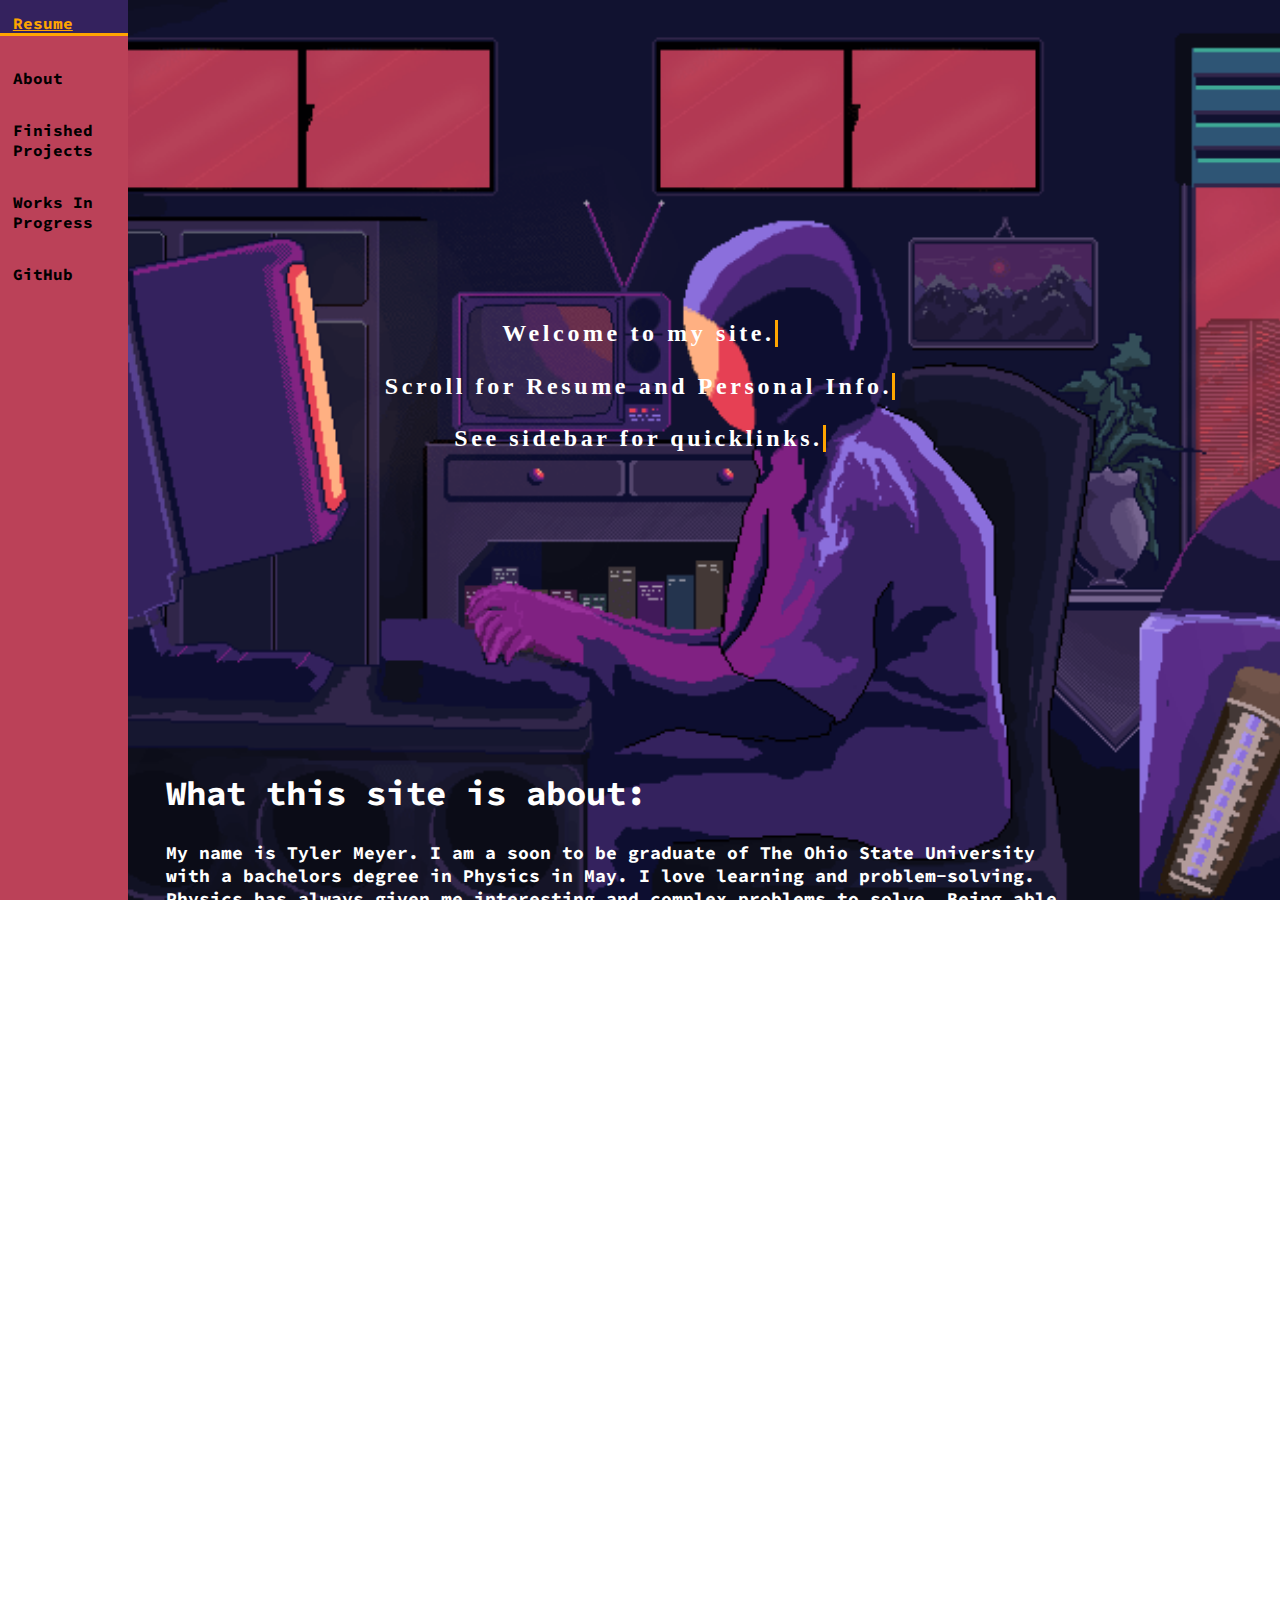
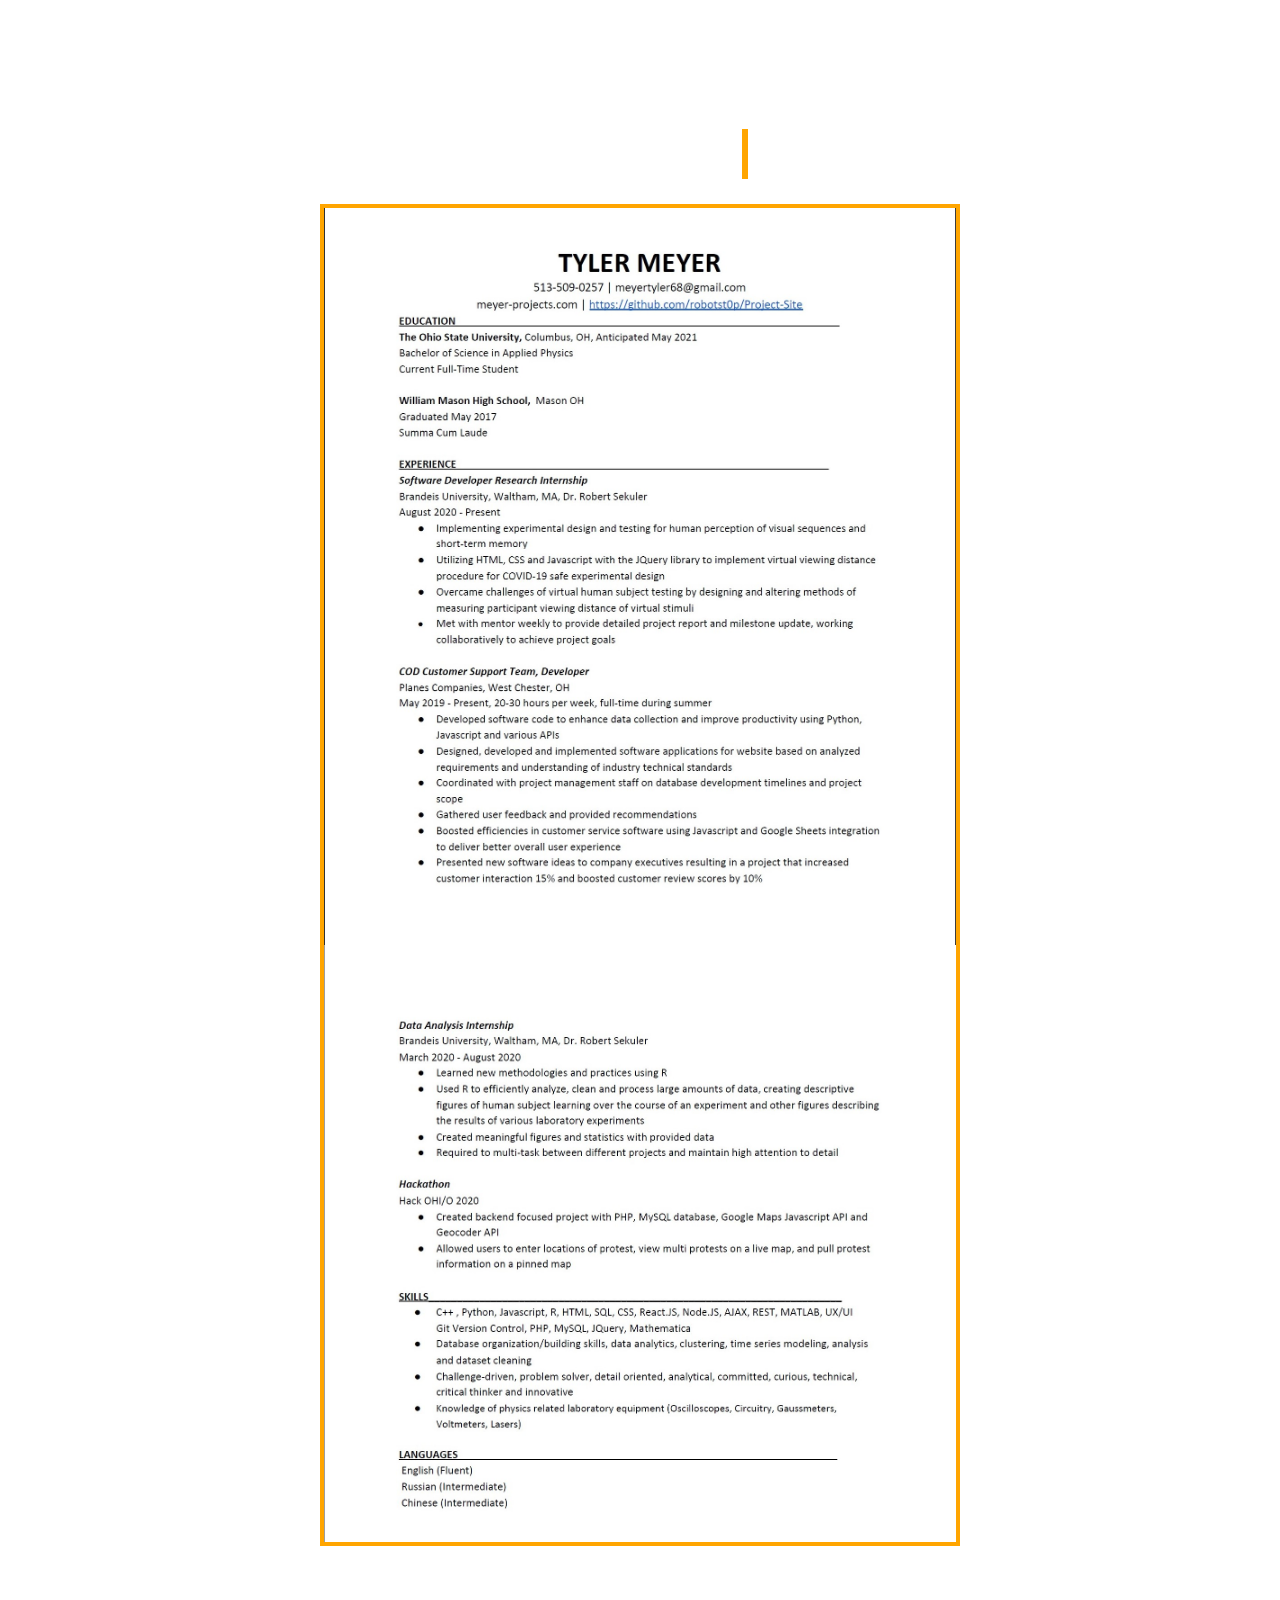
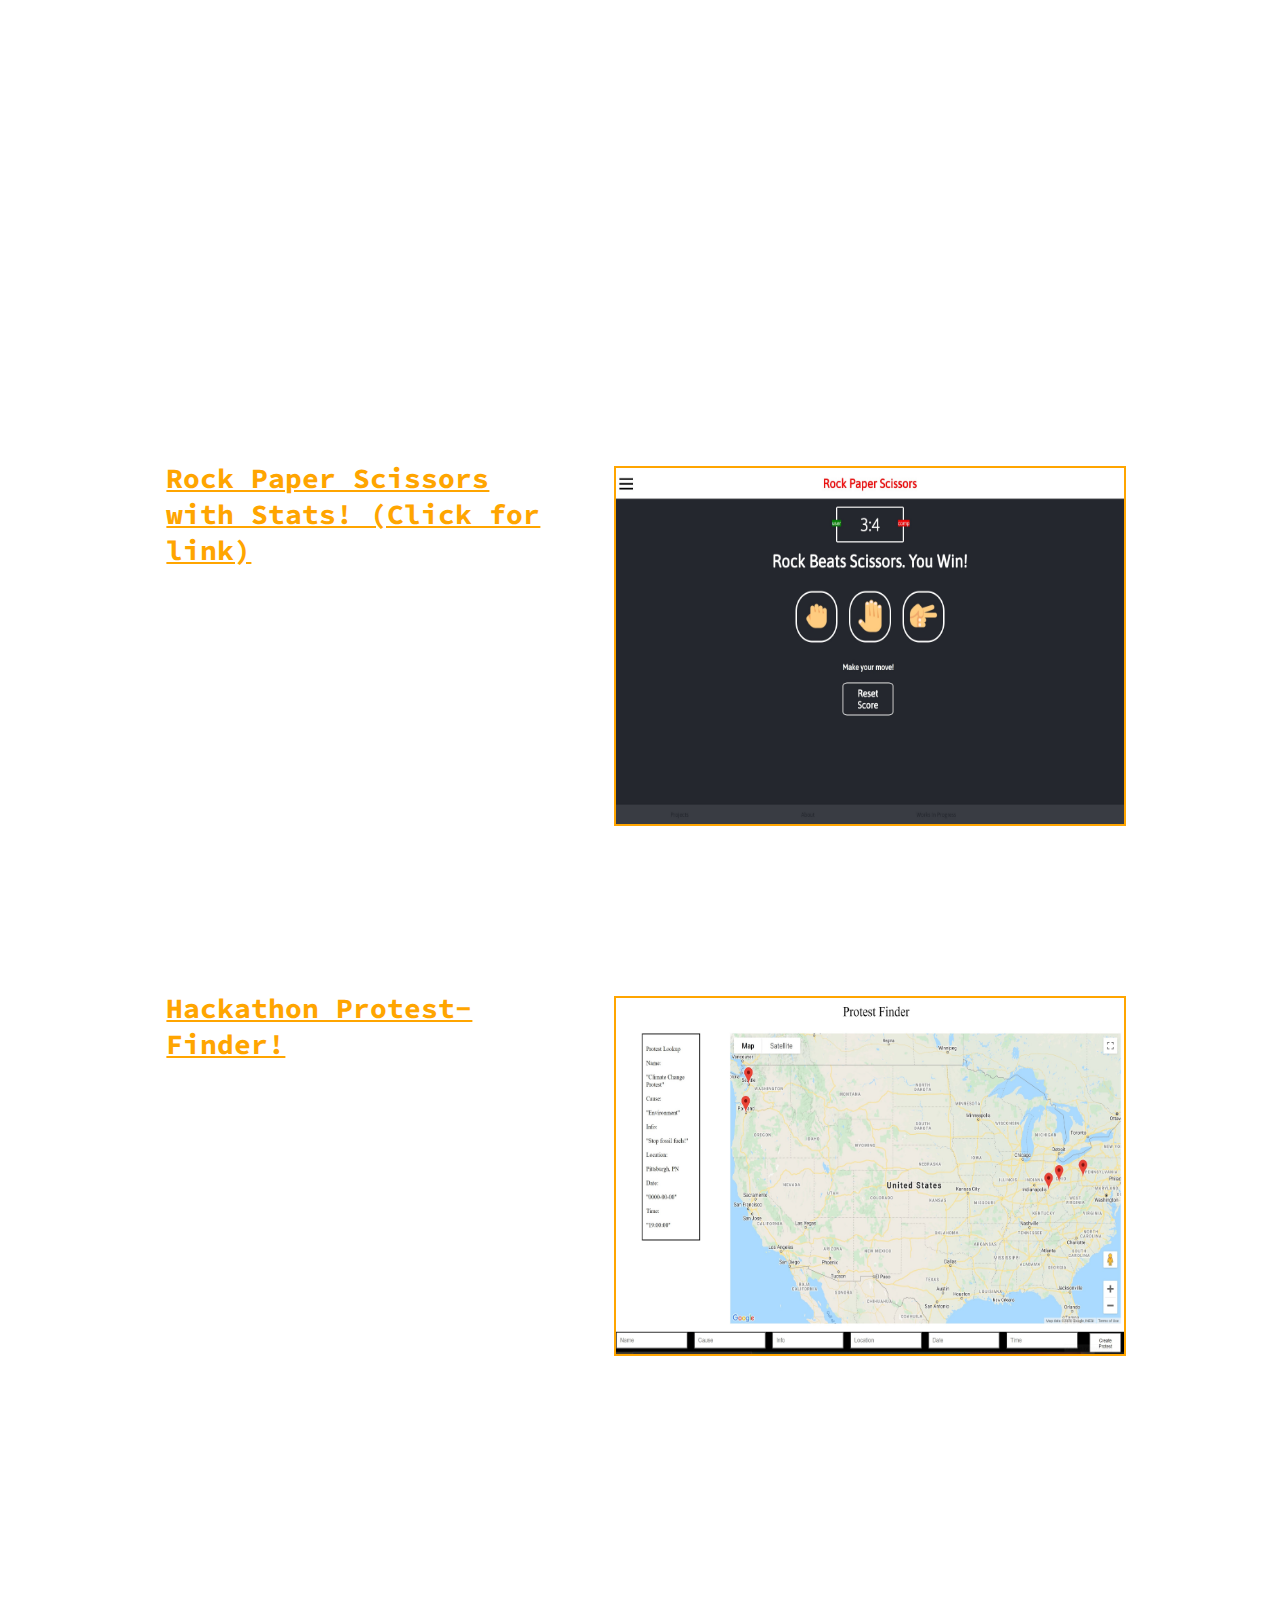
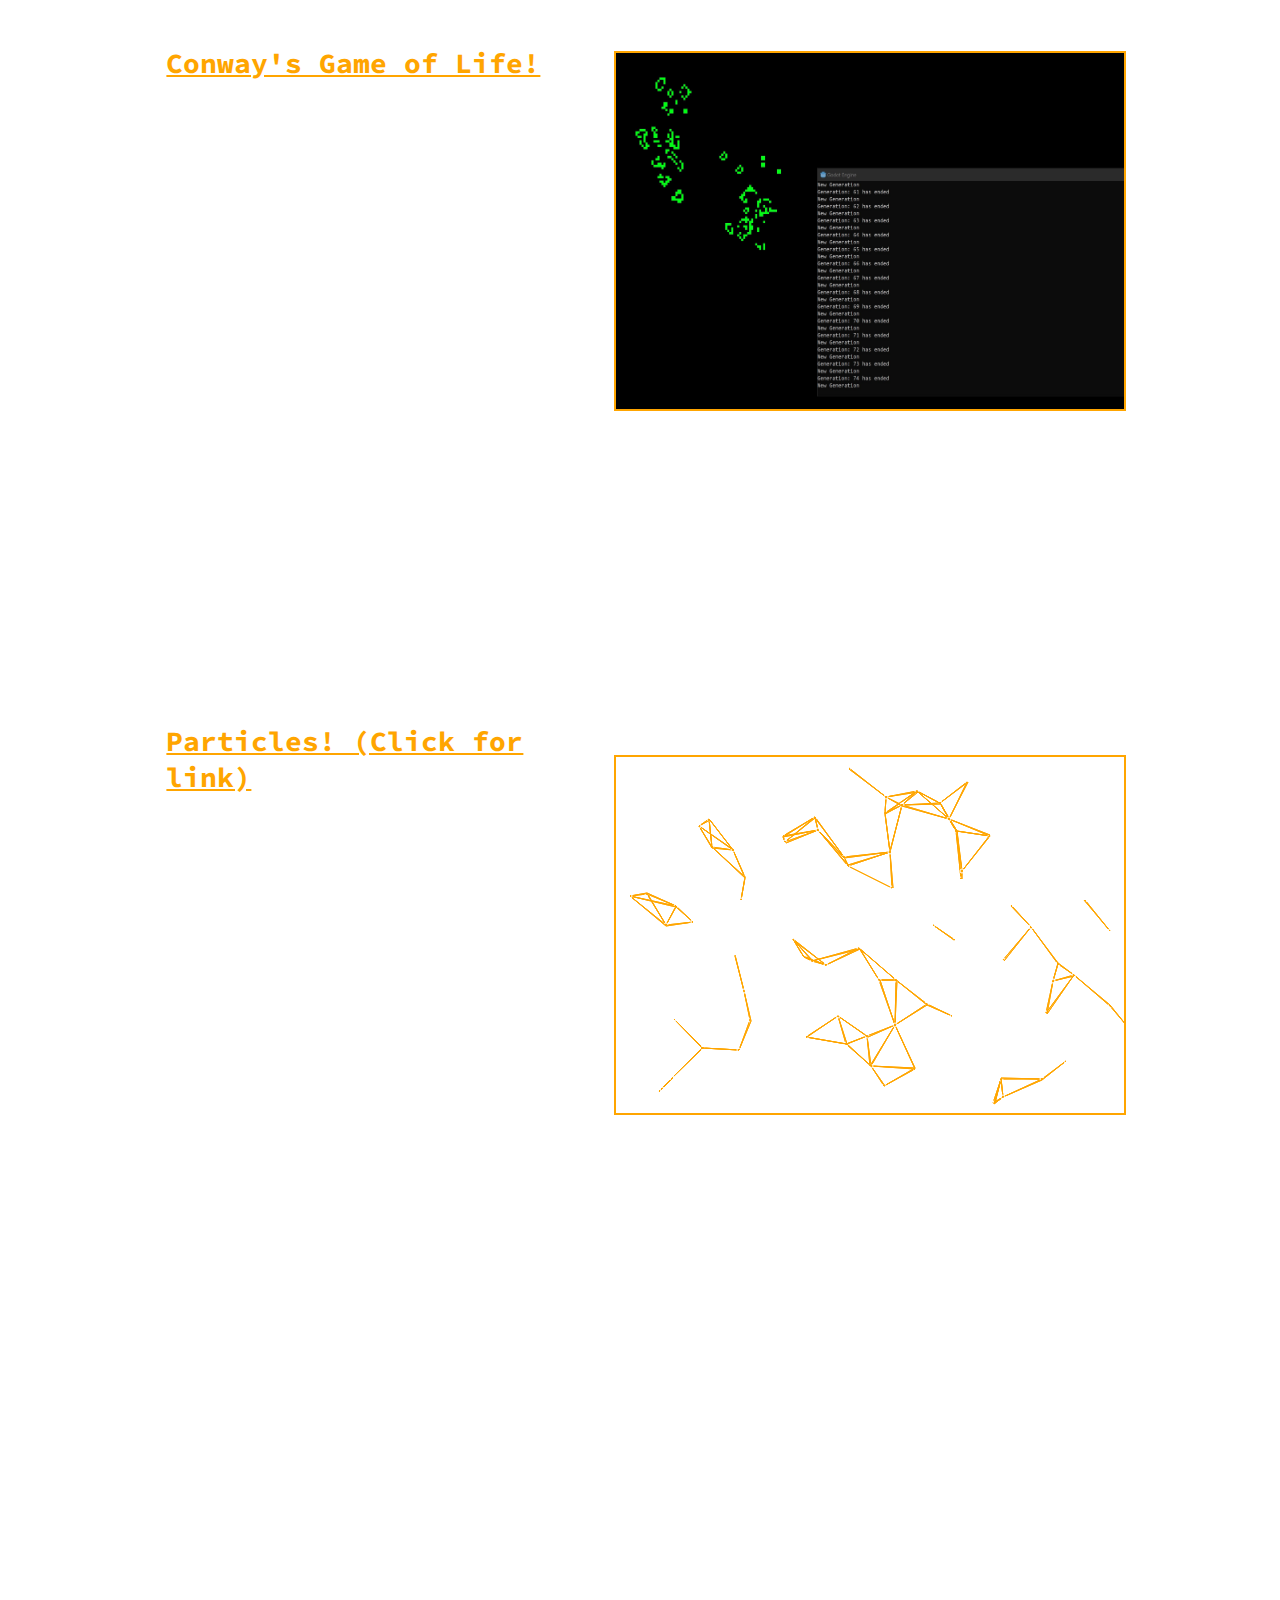
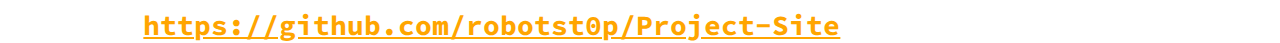
<file: index.html>
<!DOCTYPE html>
<html>
    <head>
        <meta charset = "utf-8">
        <title>About</title>
        <link rel = "stylesheet" href = "About Page/about_styles.css?v=1">
    </head>
    <body>
        <div class = "general-info-container" id = "gen-info-cont">
            <p class = "typewriter_welcome" id = "welcome">Welcome to my site.</p>
            <p class = "typewriter_scroll" id = "scroll">Scroll for Resume and Personal Info.</p>
            <p class = "typewriter_quicklinks" id = "quicklinks-prompt">See sidebar for quicklinks.</p>
        </div>

        <div class = "about-container" id = "about-cont">
            <p id = "about-title">What this site is about:</p>
            <p id = "about-info"> My name is Tyler Meyer. I am a soon to be graduate of The Ohio State University with a bachelors degree in Physics in May. I love learning and problem-solving. Physics has 
                                  always given me interesting and complex problems to solve. Being able to pair my problem-solving ability with programming to create tangible results is something that I strive for.
                                  I have a passion for visualizing an idea in my head, creating a design, and building it until my idea comes to fruition.
            </p>
            <p id = "about-info-closing">Using coding to act on this passion gives me great satisfaction; a fulfillment I do not recieve from any other activity. Learning new ideas and seeing my personal journey 
                                         from complete beginner to finished product is something that never ceases to amaze me. I hope to make a career out of learning, and I do not ever want to stop pursuing the understanding
                                         of new technologies.
            </p>
            <p id = "about-site">This site will be a place for me to host any projects related to Web Developement or design, and just to experiment. This site was written from scratch, the code can be found on my GitHub linked below.
            </p>
        </div>

        <div class = "resume-container" id = "resume-cont">
            <p id = "resume-title">Resume: </p>
            <div>
                <img id = "resume-image" src = "About Page/images/resume.jpg">
                <img id = "resume-image2" src = "About Page/images/resume2.jpg">
            </div>

            <div id = "contact-info-greeting">
                <p>You can contact me at:</p>
            </div>

            <div id = "email">
                <p>meyertyler68@gmail.com</p>
            </div>
        </div>

        <div class = "projects-container" id = "projects-cont">
            <p id = "projects-title">Finished Projects:</p>

            <div class = "rps-container">
                <img id = "rps-preview-image" src = "About Page/images/rps-preview.jpg">
                <a id = "rps-link" href = "RPS/rps.html" target = "_blank">
                    <p id = "rps-title">Rock Paper Scissors with Stats! (Click for link)</p>
                </a>
                <p id =  "rps-description">My first foray into web development, this project introduced me to the world of design on the web.</p>
                <p id ="rps-tech-title">Tech used:</p>
                <ul id = "rps-tech-list">
                  <li>HTML</li>
                  <li>CSS</li>
                  <li>Javascript</li>
                  <li>Plotly Library</li>
                </ul>
            </div>

            <div class = "protest-finder-container">
                <img id = "protest-finder-preview-image" src = "Protest Finder/images/preview-image.jpg">
                <a id = "protest-finder-link" href = "Protest Finder/index.php" target = "_blank">
                  <p id = "protest-finder-title"> Hackathon Protest-Finder! </p>
                </a>
                <p id = "protest-finder-description"> 2020 Ohio State Hackathon project. Built in two days, allows users to enter protests, view a live map of other entered protests and users can click on map markers to pull info relating to the entered protest.
                                                      Backend was handeled using PHP and a MySQL database. 
                </p>
                <p id = "protest-finder-tech-title"> Tech used: </p>
                <ul id = "protest-finder-tech-list">
                  <li>HTML</li>
                  <li>CSS</li>
                  <li>Javascript</li>
                  <li>PHP</li>
                  <li>MySQL</li>
                  <li>Google Maps Javascript API</li>
                  <li>Geocoder API</li>
                </ul>
            </div>

            <div class = "gameoflife-container">
                <img id = "gameoflife-preview-image" src = "Game of Life/images/preview.jpg">
                <a id = "gameoflife-link" href = "https://github.com/robotst0p/Project-Site/tree/master/Game%20of%20Life" target = "_blank">
                  <p id = "gameoflife-title"> Conway's Game of Life! </p>
                </a>
                <p id = "gameoflife-description"> Made in a couple days for a friend that was intersted in cellular automata, I leverage the Godot game engine to create Conway's Game of Life. The code can be found by clicking on the title link.
                </p>
                <p id = "gameoflife-tech-title"> Tech used: </p>
                <ul id = "gameoflife-tech-list">
                  <li>Godot Engine</li>
                  <li>Godot Script</li>
                </ul>
            </div>
        </div>

        <div class = "winp-container">
            <div class = "particles-container">
                <p id = "winp-title">Works in Progress:</p>
                <iframe id = "particles-preview-image" src = "Particles/particles-preview.html"></iframe>
                <a id = "particles-link" href = "Particles/particles.html" target = "_blank">
                    <p id = "particles-title">Particles! (Click for link)</p>
                </a>
                <p id = "particles-description">Inspired by the Ohio State Hackathon webpage, I aimed to recreate a system in which particles travel along the page and connect with eachother...but this time, with physics! Click to magnetize!</p>
                <p id = "particles-tech-title">Tech used:</p>
                <ul id = "particles-tech-list">
                    <li>HTML</li>
                    <li>CSS</li>
                    <li>Javascript</li>
                    <li>Physics!</li>
                </ul>
            </div>
        </div>

        <div class = "github-container">
            <p id = "github-title">The code for this site and all projects can be found here:</p>
            <a id = "github-link" href = "https://github.com/robotst0p/Project-Site" target = "_blank">https://github.com/robotst0p/Project-Site</a>
        </div>

    </body>

    <nav class = "tab">
        <div>
            <button><a href = "#resume-title" class = "resume_link">Resume</a></button>
        </div>

        <div class = "after-buttons" id = "about-link">
            <button><a href = "#about-title">About</a></button>
        </div>

        <div class = "after-buttons" id = "projects-link">
            <button><a href = "#projects-title" class = "projects_link">Finished Projects</a></button>
        </div>

        <div class = "after-buttons" id = "winp-link">
            <button><a href = "#winp-title" class = "wip_link">Works In Progress</a></button>
        </div>

        <div class = "after-buttons" id = "github-nav-link">
            <button><a href = "https://github.com/robotst0p/Project-Site" target = "_blank">GitHub</a></button>
        </div>
    </nav>


</html>
</file>
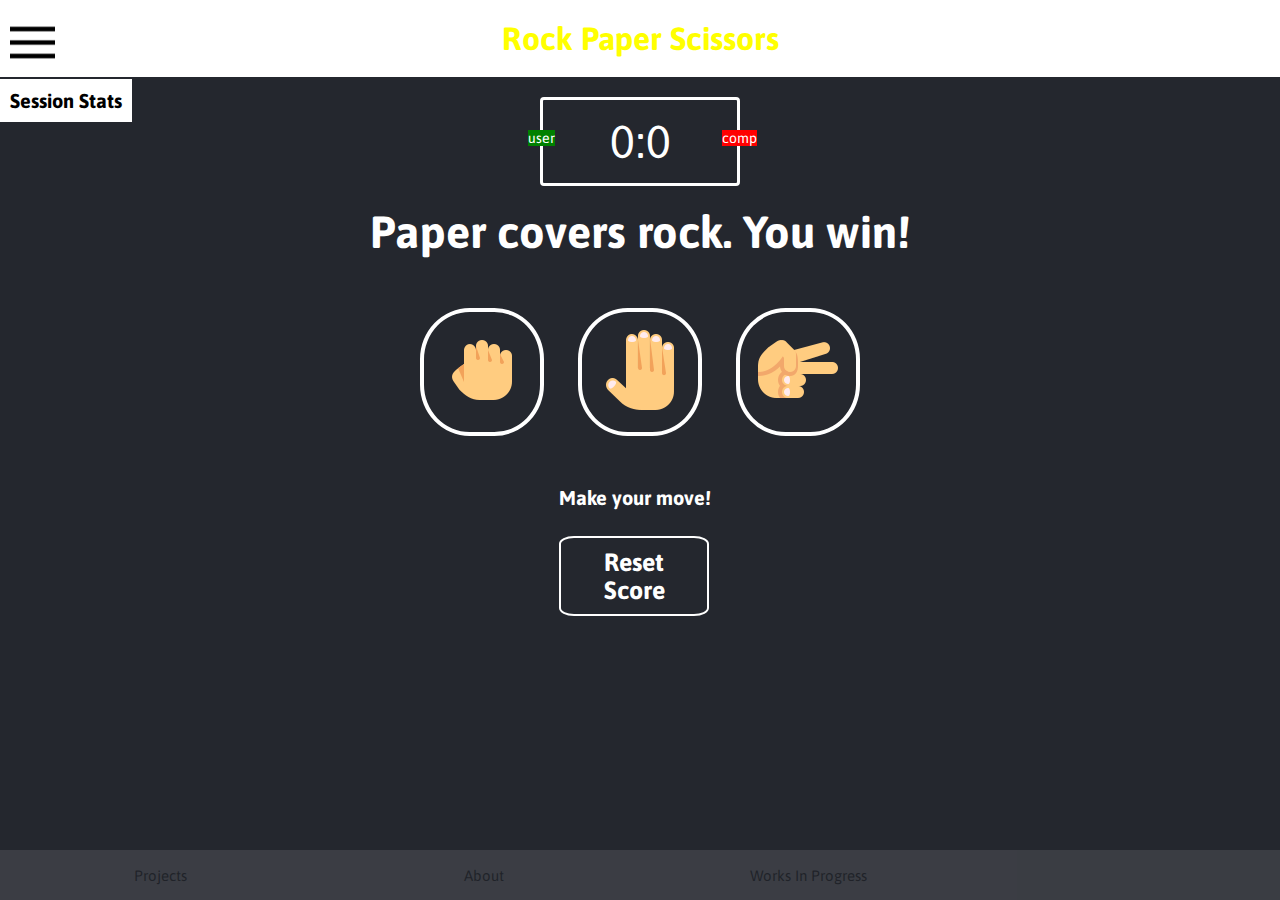
<file: rps.html>
<!DOCTYPE html>
<html>
    <head>
        <meta charset ="utf-8">
        <title>Rock Paper Scissors Game</title>
        <link rel="stylesheet" href="styles.css">
    </head>
    <body>
        <div class = "stats_dropdown">
            <button class = "dropdown_button">
                <img src = "images/menu.png" alt = "">
            </button>
            <div class = "dropdown_content">
                <a href = "rps_stats.html" target = "_blank" id = "stats_link">Session Stats</a>
            </div>
        </div>
        <header>
            <h1 id = "title">Rock Paper Scissors</h1>
        </header>

        <div class="score-board">
            <div id ="user-label" class="badge">user</div>
            <div id="computer-label" class="badge">comp</div>
            <span id="user-score">0</span>:<span id="computer-score">0</span>
        </div>

        <div class="result">
            <p>Paper covers rock. You win!</p>
        </div>

        <div class = "choices">
            <div class="choice" id="r">
                <img src="images/rock.png" alt="">
            </div>
            <div class="choice" id="p">
                <img src="images/paper.png" alt="">
            </div>
            <div class="choice" id="s">
                <img src="images/scissors.png" alt="">
            </div>
        </div>

        <div id = "container">
            <div class ="action_message">
                <p id="act_text">Make your move!</p>
            </div>
            <div class = "reset">
                <button id = "resetbutton">Reset Score</button>
            </div>
        </div>

        <script src = "behavior.js" charset = "utf-8"></script>
    </body>

        <div class = "tab">
            <button class ="tablinks"><a href = "about.html" target = "_blank" class = "projects_link">Projects</a></button>
            <button class ="tablinks"><a href = "about.html" target = "_blank" class = "about_link">About</a></button>
            <button class ="tablinks"><a href = "worksinprogress.html" target = "_blank" class = "wip_link">Works In Progress</a></button> 
        </div>
</html>
</file>
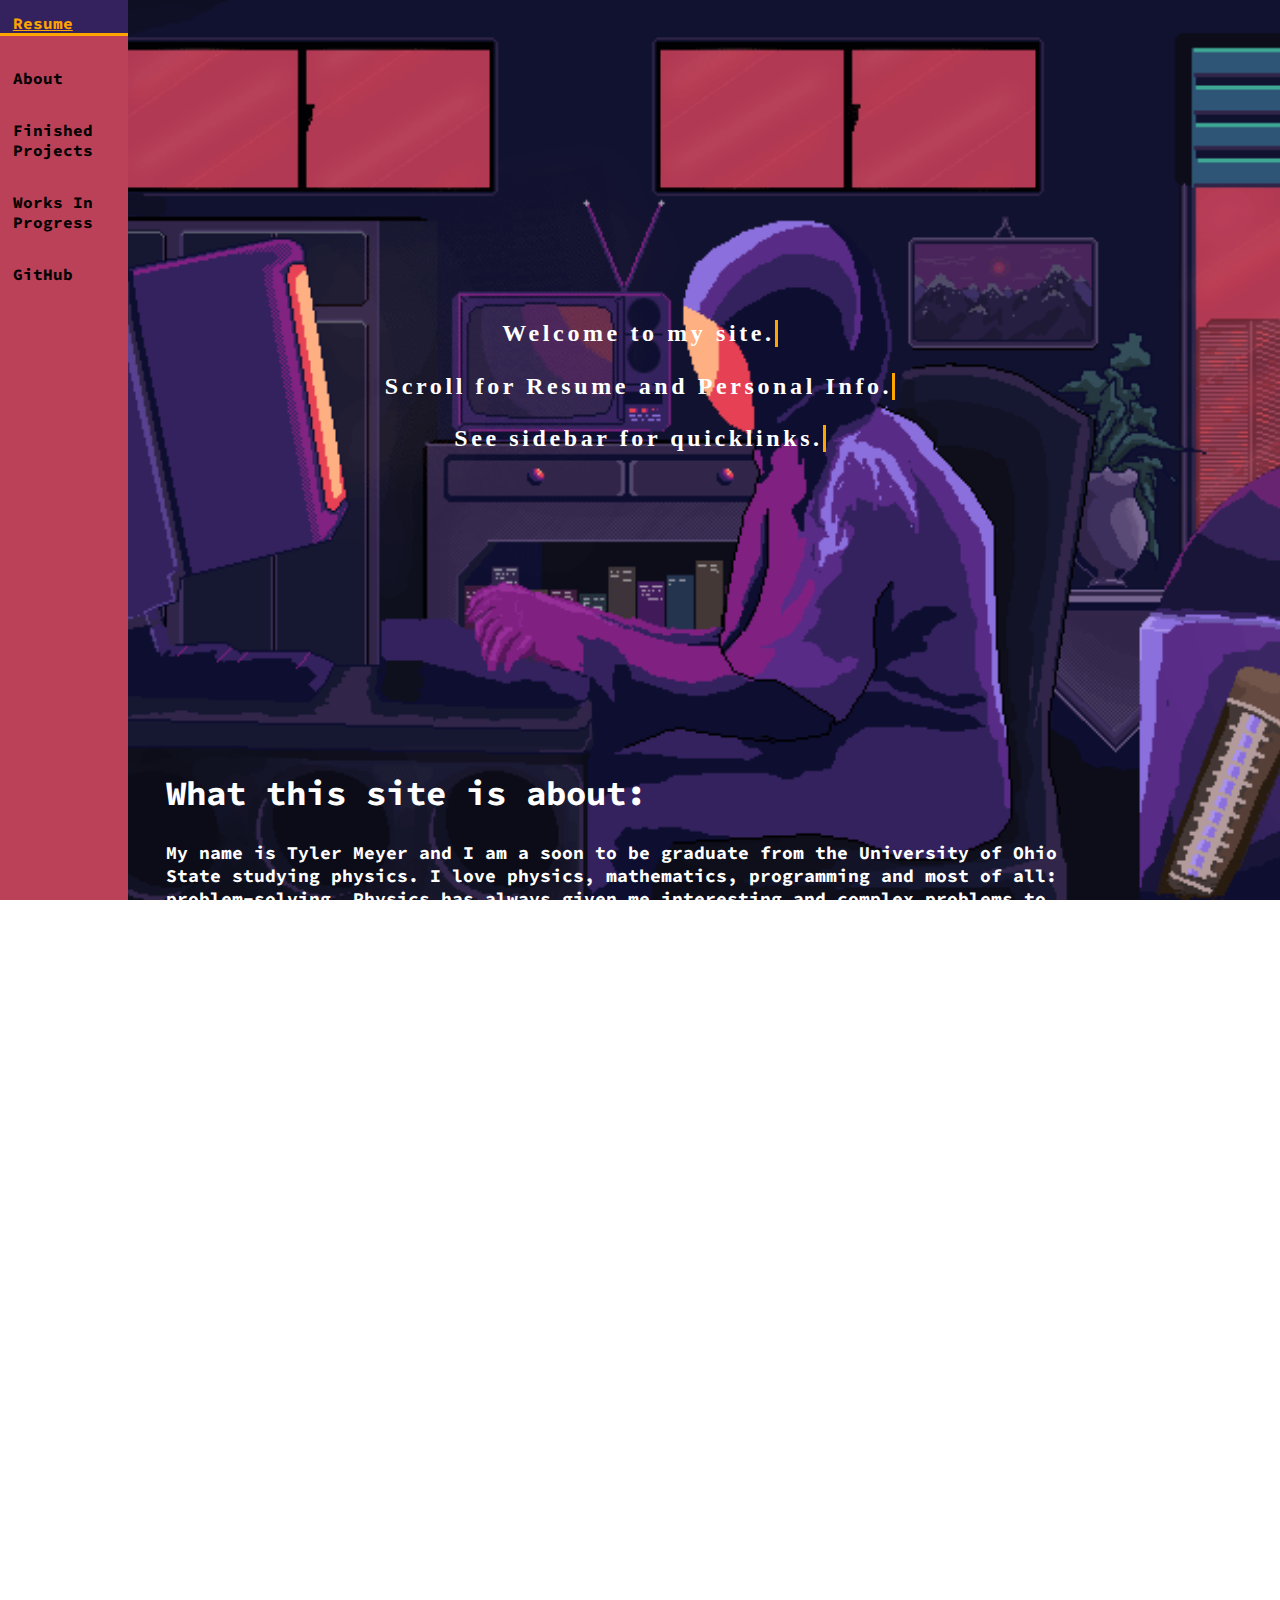
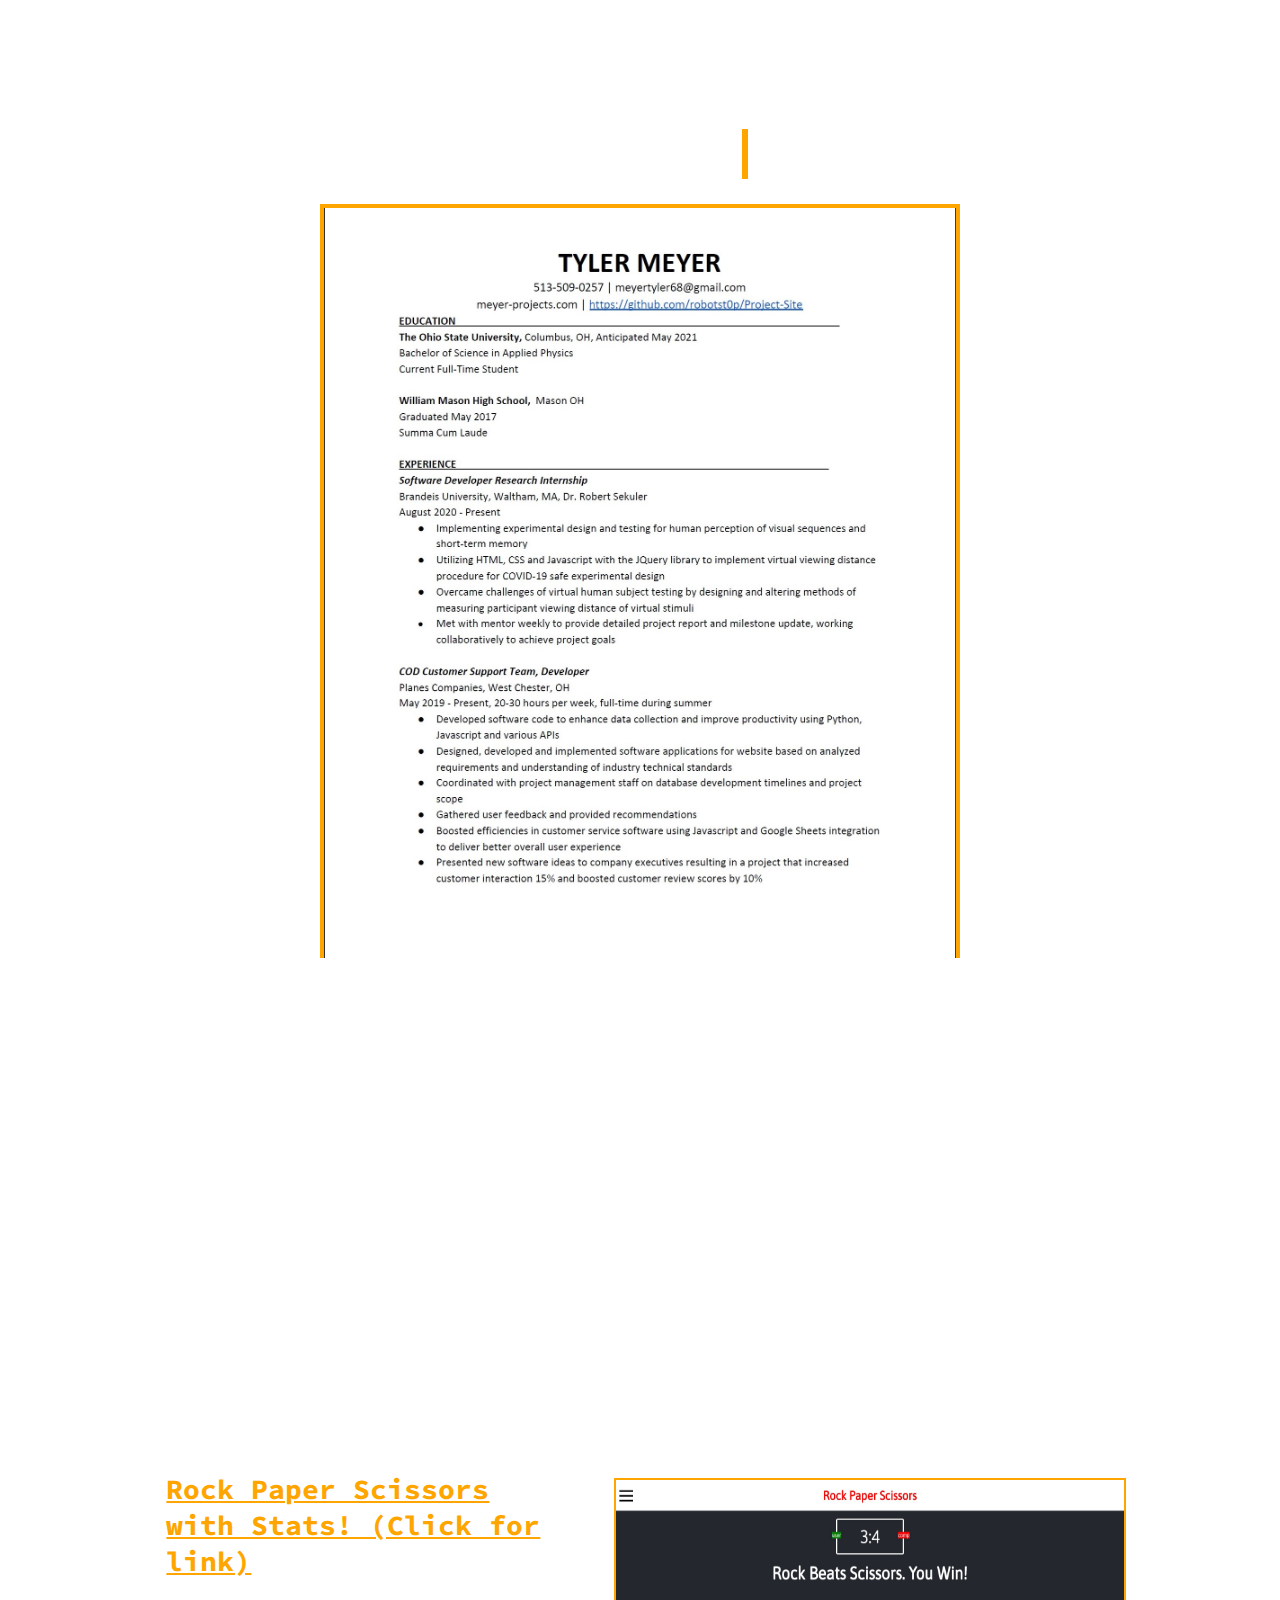
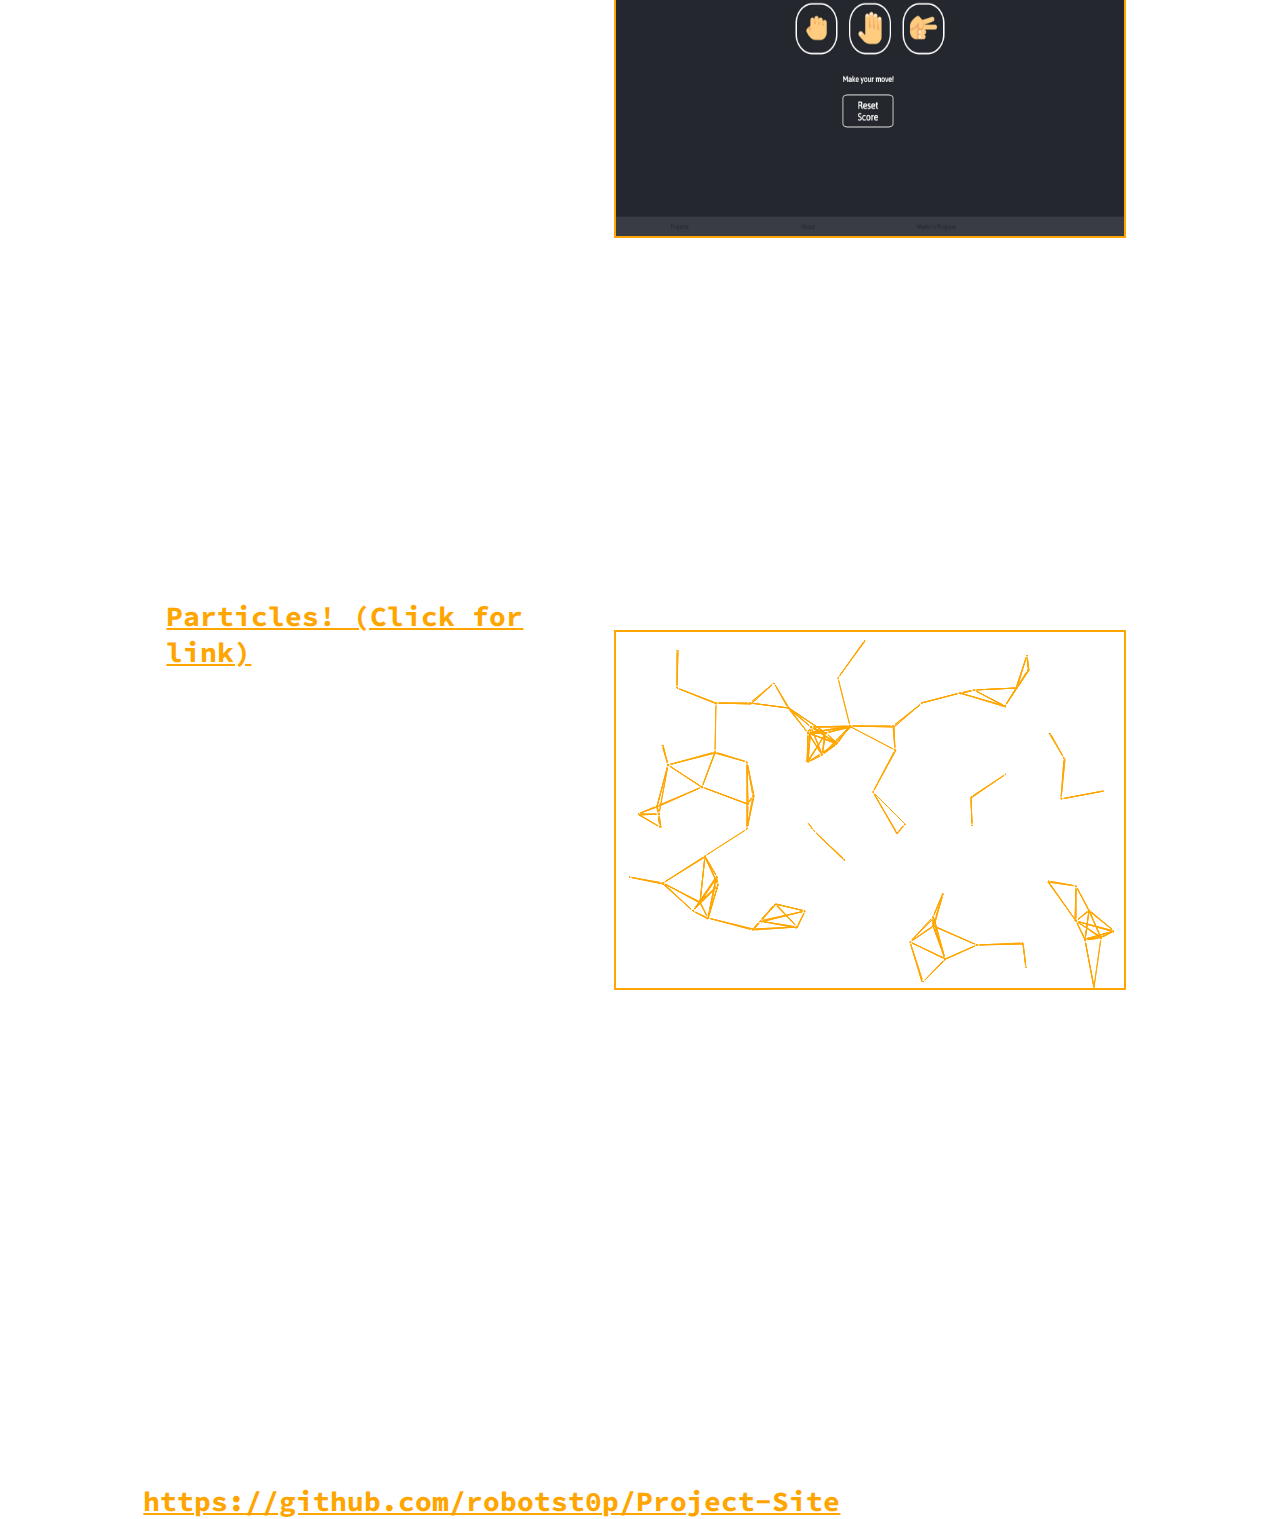
<file: About Page/about.html>
<!DOCTYPE html>
<html>
    <head>
        <meta charset = "utf-8">
        <title>About</title>
        <link rel = "stylesheet" href = "about_styles.css">
    </head>
    <body>
        <div class = "general-info-container" id = "gen-info-cont">
            <p class = "typewriter_welcome" id = "welcome">Welcome to my site.</p>
            <p class = "typewriter_scroll" id = "scroll">Scroll for Resume and Personal Info.</p>
            <p class = "typewriter_quicklinks" id = "quicklinks-prompt">See sidebar for quicklinks.</p>
        </div>

        <div class = "about-container" id = "about-cont">
            <p id = "about-title">What this site is about:</p>
            <p id = "about-info"> My name is Tyler Meyer and I am a soon to be graduate from the University of Ohio State studying physics. 
                I love physics, mathematics, programming and most of all: problem-solving. 
                Physics has always given me interesting and complex problems to solve, and I love pairing this with programming to build visual solutions to these mathematical puzzles. 
                I have a passion for visualizing an idea in my head, creating a design and building it until my idea comes to fruition.
            </p>
            <p id = "about-info-closing">Using coding to act on this passion gives me a great satisfaction that I have not gotten from any other activity. 
                I love learning new technologies and the fact that I will never completely master coding as there is always something new to learn and implement.
                I hope to make a career in this field and further develop this life long passion.
            </p>
            <p id = "about-site">This site will be a place for me to host any projects related to Web Developement or design, and just to experiment. This site was written from scratch, the code can be found on my GitHub linked below.
            </p>
        </div>
    
        <div class = "resume-container" id = "resume-cont">
            <p id = "resume-title">Resume: </p>
            <div>
                <img id = "resume-image" src = "images/resume.jpg">
            </div>
            
            <div id = "contact-info-greeting">
                <p>You can contact me at:</p>
            </div>

            <div id = "email">
                <p>meyer.1261@buckeyemail.osu.edu</p>
            </div>
        </div>

        <div class = "projects-container" id = "projects-cont">
            <p id = "projects-title">Finished Projects:</p>
            
            <div class = "rps-container">
                <img id = "rps-preview-image" src = "images/rps-preview.jpg">
                <a id = "rps-link" href = "../RPS/rps.html" target = "_blank">
                    <p id = "rps-title">Rock Paper Scissors with Stats! (Click for link)</p>
                </a>
                <p id =  "rps-description">My first foray into web development, this project introduced me to the world of design on the web.</p>
                <p id ="rps-tech-title">Tech used:</p>
                <ul id = "rps-tech-list">
                    <li>HTML</li>
                    <li>CSS</li>
                    <li>Javascript</li>
                    <li>Plotly Library</li>
                </ul>
            </div>
        </div>

        <div class = "winp-container">
            <div class = "particles-container">
                <p id = "winp-title">Works in Progress:</p>
                <iframe id = "particles-preview-image" src = "../Particles/particles-preview.html"></iframe>
                <a id = "particles-link" href = "../Particles/particles.html" target = "_blank">
                    <p id = "particles-title">Particles! (Click for link)</p>
                </a>
                <p id = "particles-description">Inspired by the Ohio State Hackathon webpage, I aimed to recreate a system in which particles travel along the page and connect with eachother...but this time, with physics! Click to magnetize!</p>
                <p id = "particles-tech-title">Tech used:</p>
                <ul id = "particles-tech-list">
                    <li>HTML</li>
                    <li>CSS</li>
                    <li>Javascript</li>
                    <li>Physics!</li>
                </ul>
            </div>
        </div>

        <div class = "github-container">
            <p id = "github-title">The code for this site and all projects can be found here:</p>
            <a id = "github-link" href = "https://github.com/robotst0p/Project-Site" target = "_blank">https://github.com/robotst0p/Project-Site</a>
        </div> 

    </body>

    <nav class = "tab">
        <div>
            <button><a href = "#resume-title" class = "resume_link">Resume</a></button>
        </div>

        <div class = "after-buttons" id = "about-link">
            <button><a href = "#about-title">About</a></button>
        </div>

        <div class = "after-buttons" id = "projects-link">
            <button><a href = "#projects-title" class = "projects_link">Finished Projects</a></button>
        </div>

        <div class = "after-buttons" id = "winp-link">
            <button><a href = "#winp-title" target = "_blank" class = "wip_link">Works In Progress</a></button>
        </div>

        <div class = "after-buttons" id = "github-nav-link">
            <button><a href = "#github-title" target = "_blank">GitHub</a></button>
        </div>
    </nav>


</html>
</file>
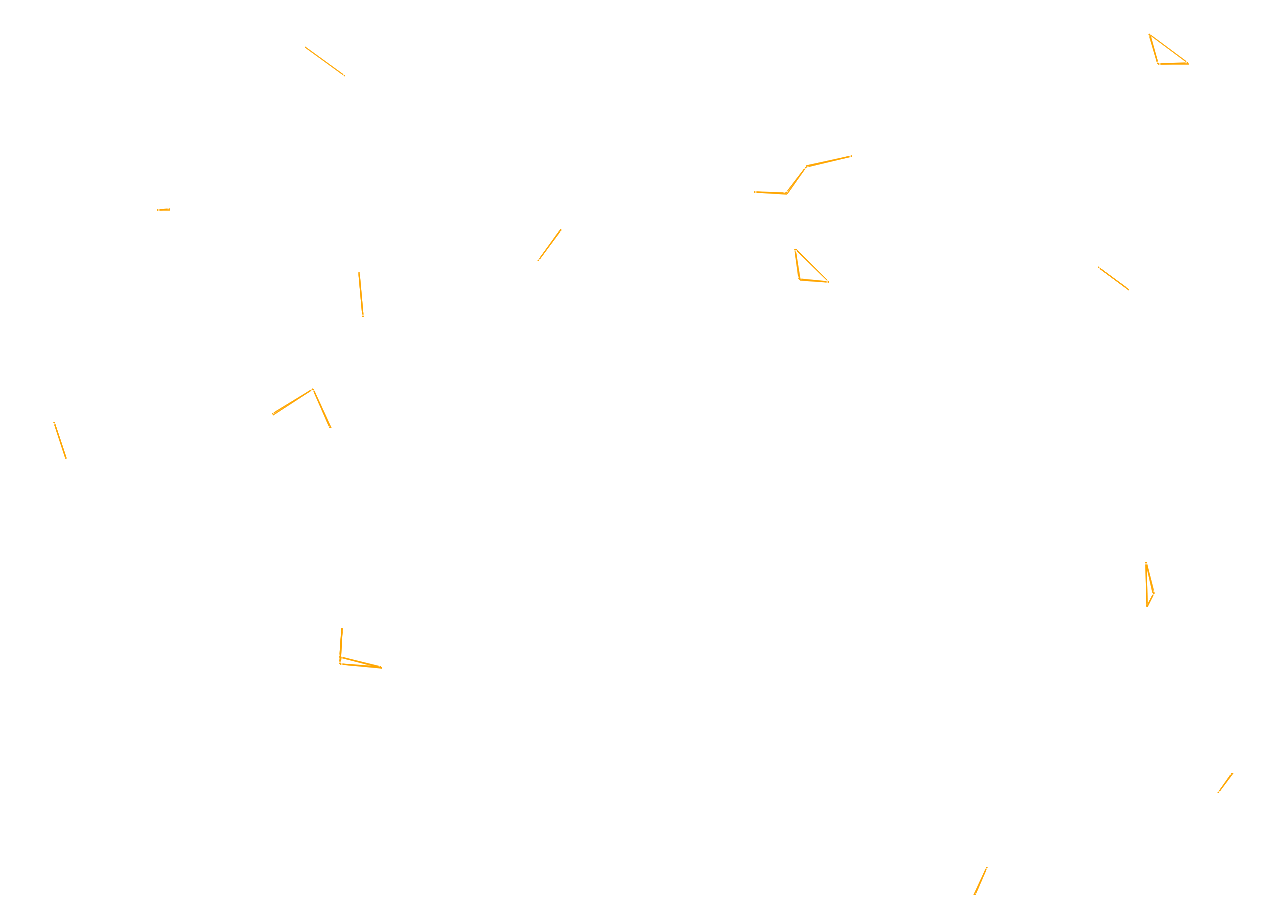
<file: Particles/particles-preview.html>
<!DOCTYPE html>
<html>
    <head>
        <meta charset ="utf-8">
        <title>Particles</title>
        <link rel="stylesheet">
    </head>
    <body id = 'canvas-container'>
        <canvas id="canvas"></canvas>
        <script src = "particle-preview.js"></script>
    </body>
</file>
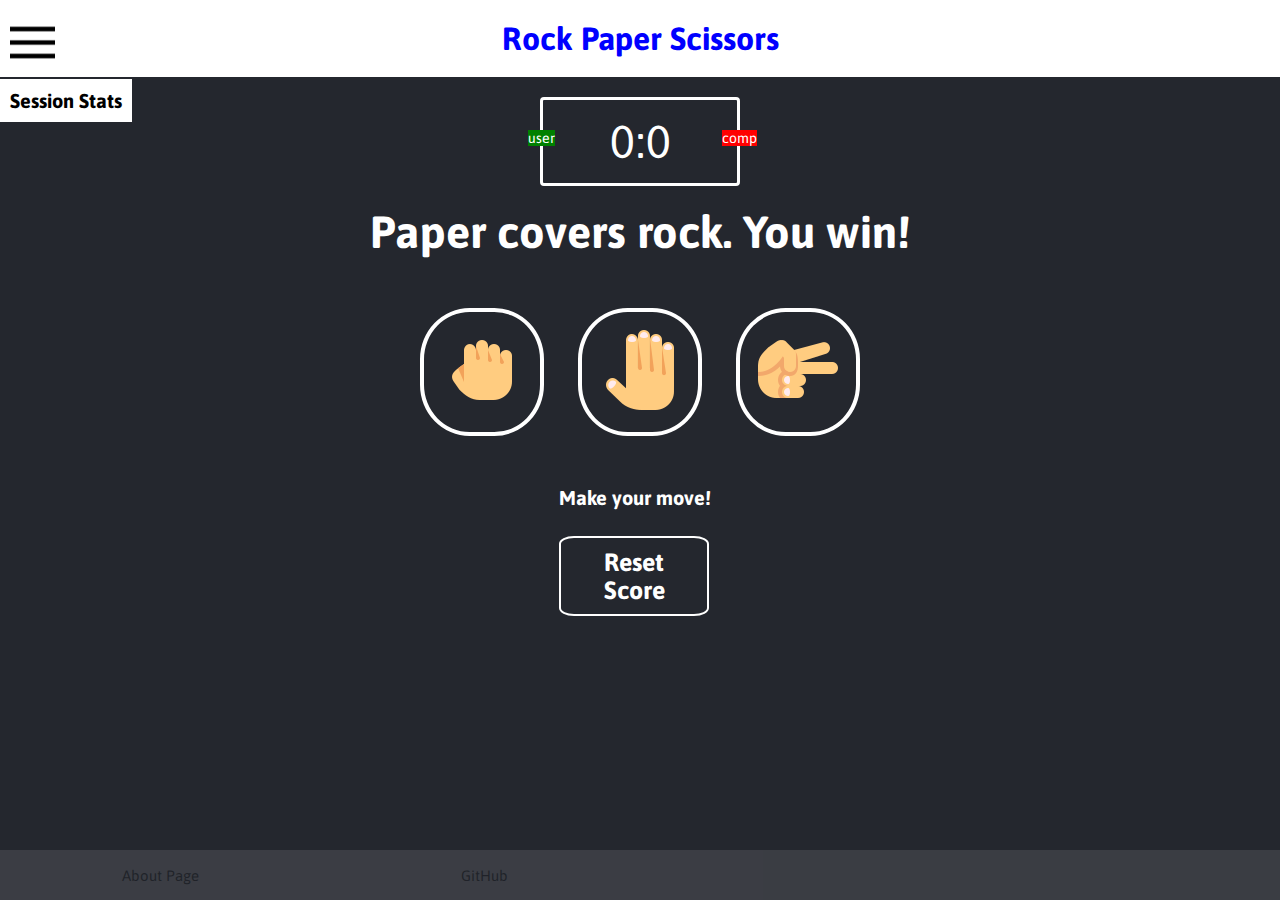
<file: RPS/rps.html>
<!DOCTYPE html>
<html>
    <head>
        <meta charset ="utf-8">
        <title>Rock Paper Scissors Game</title>
        <link rel="stylesheet" href="styles.css">
    </head>
    <body>
        <div class = "stats_dropdown">
            <button class = "dropdown_button">
                <img src = "images/menu.png" alt = "">
            </button>
            <div class = "dropdown_content">
                <a href = "rps_stats.html" target = "_blank" id = "stats_link">Session Stats</a>
            </div>
        </div>
        <header>
            <h1 id = "title">Rock Paper Scissors</h1>
        </header>

        <div class="score-board">
            <div id ="user-label" class="badge">user</div>
            <div id="computer-label" class="badge">comp</div>
            <span id="user-score">0</span>:<span id="computer-score">0</span>
        </div>

        <div class="result">
            <p>Paper covers rock. You win!</p>
        </div>

        <div class = "choices">
            <div class="choice" id="r">
                <img src="images/rock.png" alt="">
            </div>
            <div class="choice" id="p">
                <img src="images/paper.png" alt="">
            </div>
            <div class="choice" id="s">
                <img src="images/scissors.png" alt="">
            </div>
        </div>

        <div id = "container">
            <div class ="action_message">
                <p id="act_text">Make your move!</p>
            </div>
            <div class = "reset">
                <button id = "resetbutton">Reset Score</button>
            </div>
        </div>

        <script src = "rps_behavior.js" charset = "utf-8"></script>
    </body>

        <div class = "tab">
            <button class ="tablinks"><a href = "../index.html" class = "about_link">About Page</a></button>
            <button class ="tablinks"><a href = "
                https://github.com/robotst0p/Project-Site" target = "_blank" class = "wip_link">GitHub</a></button> 
        </div>
</html>
</file>
<file: About Page/about_styles.css>
@import url("https://fonts.googleapis.com/css2?family=Source+Code+Pro&display=swap");

* {
  margin: 0;
  padding: 0;
  box-sizing: border-box;
}

header {
  background: white;
  padding: 20px;
  font-family: Asap, sans-serif;
  display: inline-flexbox;
}

body {
  background-image: url("images/coding.gif");
  background-size: cover;
  height: 100%;
  width: 100%;
  background-attachment: fixed;
  background-repeat: no-repeat;
  overflow-x: hidden;
  font-weight: bold;
}

footer {
  position: absolute;
  bottom: 0px;
  background: white;
  width: 100%;
  height: 5%;
}

#welcome {
  margin-top: 25%;
  font-size: 24px;
}

#scroll {
  font-size: 24px;
  margin-top: 2%;
}

#quicklinks-prompt {
  font-size: 24px;
  margin-top: 2%;
}

.typewriter_welcome {
  font: Source Code Pro;
  color: white;
  overflow: hidden; /* Ensures the content is not revealed until the animation */
  border-right: 0.15em solid orange; /* The typwriter cursor */
  white-space: nowrap; /* Keeps the content on a single line */
  margin: 0 auto; /* Gives that scrolling effect as the typing happens */
  letter-spacing: 0.15em; /* Adjust as needed */
  animation: typing 3.5s steps(40, end), blink-caret 0.75s step-end infinite;
}

.typewriter_quicklinks {
  font: Source Code Pro;
  color: white;
  overflow: hidden; /* Ensures the content is not revealed until the animation */
  border-right: 0.15em solid orange; /* The typwriter cursor */
  white-space: nowrap; /* Keeps the content on a single line */
  margin: 0 auto; /* Gives that scrolling effect as the typing happens */
  letter-spacing: 0.15em; /* Adjust as needed */
  animation: typing_quicklinks 3.5s steps(40, end),
    blink-caret 0.75s step-end infinite;
}

@keyframes typing_quicklinks {
  from {
    width: 0;
  }
  to {
    width: 340px;
  }
}

/* The typing effect */
@keyframes typing {
  from {
    width: 0;
  }
  to {
    width: 290px;
  }
}

/* The typewriter cursor effect */
@keyframes blink-caret {
  from,
  to {
    border-color: transparent;
  }
  50% {
    border-color: orange;
  }
}

.typewriter_scroll {
  font: Source Code Pro;
  color: white;
  overflow: hidden; /* Ensures the content is not revealed until the animation */
  border-right: 0.15em solid orange; /* The typwriter cursor */
  white-space: nowrap; /* Keeps the content on a single line */
  margin: 0 auto; /* Gives that scrolling effect as the typing happens */
  letter-spacing: 0.15em; /* Adjust as needed */
  animation: typing_scroll 3.5s steps(40, end),
    blink-caret 0.75s step-end infinite;
}

@keyframes typing_scroll {
  from {
    width: 0;
  }
  to {
    width: 490px;
  }
}

#title {
  color: black;
  font-family: Asap, sans-serif;
  text-align: left;
  float: left;
}

#resume {
  margin-left: 60%;
}

a {
  text-decoration: none;
  color: black;
}

.general-info-container {
  display: flex;
  flex-direction: column;
  align-items: stretch;
  align-content: flex-start;
}
.general-info {
  padding: 10px;
  color: black;
  font-family: Asap, sans-serif;
  margin-top: 20px;
  width: 50%;
  margin-left: 10px;
}

#info {
  margin-top: 10px;
}

#closing-info {
  margin-top: 10px;
}

#greeting {
  font-size: 24px;
}

.about-container {
  width: 70%;
  margin-left: 13%;
  margin-right: auto;
  display: block;
  text-align: left;
  margin-top: 25%;
  color: white;
  font-family: Source Code Pro;
}

#about-title {
  font-size: 34px;
}

#about-info {
  margin-top: 3%;
  font-size: 18px;
}

#about-info-closing {
  margin-top: 3%;
  font-size: 18px;
}

#about-site {
  margin-top: 3%;
  font-size: 18px;
}

@keyframes widen {
  from {
    height: 0;
  }
  to {
    height: 100%;
  }
}

@keyframes fade-away {
  from {
    opacity: 1;
  }
  to {
    opacity: 0.3;
  }
}

.tab {
  display: block;
  justify-content: column;
  position: fixed;
  bottom: 0px;
  left: 0px;
  height: 100%;
  background-color: #bb4158;
  box-sizing: border-box;
  overflow: hidden;
  width: 10%;
  opacity: 0.7;
  transition: opacity 0.5s ease;
}

.tab button:hover {
  background-color: #34225e;
  color: white;
  visibility: visible;
  border-bottom: 0.2em solid orange;
  animation: blink-caret 0.75s step-end infinite;
}

.tab button:hover a {
  color: orange;
  transition: font-size 0.5s ease;
  text-decoration: underline;
}

.tab:hover {
  opacity: 1;
}

.tab button {
  justify-content: column;
  background-color: inherit;
  color: black;
  padding: none;
  border: none;
  outline: none;
  text-align: left;
  cursor: pointer;
  transition: 0.3s;
  width: 100%;
  padding-left: 10%;
  padding-top: 10%;
  height: 100%;
  font-family: Source Code Pro;
  font-size: 100%;
  font-weight: bold;
}

.after-buttons {
  margin-top: 15%;
}

.contact-info-container {
  display: flex;
}

.resume-container {
  display: flex;
  flex-direction: column;
  justify-content: center;
  position: relative;
  color: white;
  font-family: Source Code Pro;
}

#resume-title {
  margin-top: 40%;
  text-align: center;
  font-size: 40px;
  display: block;
  margin-left: auto;
  margin-right: auto;
  border-right: 0.15em solid orange;
  letter-spacing: 0.15em;
  animation: blink-caret 0.75s step-end infinite;
}

#contact-info-greeting {
  font-size: 24px;
  margin-top: 5%;
  margin-left: auto;
  margin-right: auto;
  letter-spacing: 0.15em;
}

#email {
  font-size: 24px;
  margin-left: auto;
  margin-right: auto;
  letter-spacing: 0.15em;
}

#resume-image {
  margin-top: 2%;
  width: 50%;
  display: block;
  margin-left: auto;
  margin-right: auto;
  width: 50%;
  border: 4px orange solid;
  border-bottom: none;
}

#resume-image2 {
  margin-top: -1%;
  width: 50%;
  display: block;
  margin-left: auto;
  margin-right: auto;
  width: 50%;
  border: 4px orange solid;
  border-top: none;
}

.projects-container {
  margin-left: auto;
  margin-right: auto;
  display: block;
  text-align: center;
  margin-top: 25%;
  color: white;
  font-family: Source Code Pro;
}

#projects-title {
  margin-left: 11%;
  margin-right: auto;
  text-align: left;
  font-size: 34px;
}

.rps-container {
  margin-top: 2%;
  text-align: left;
  margin-left: 13%;
  width: 30%;
  font-size: 18px;
}

#rps-title {
  font-size: 28px;
  color: orange;
  font-weight: bold;
}

#rps-link {
  text-decoration: underline;
  color: orange;
  animation: link-animation 1s step-end infinite;
}

#rps-description {
  margin-top: 3%;
}

#rps-tech-title {
  margin-top: 3%;
}

#rps-tech-list {
  margin-left: 10%;
}

#rps-preview-image {
  position: absolute;
  width: 40%;
  height: 40%;
  margin-left: 35%;
  margin-top: 0.5%;
  border-top: 0.15em solid orange;
  border-left: 0.15em solid orange;
  border-right: 0.15em solid orange;
  border-bottom: 0.15em solid orange;
}

.protest-finder-container {
  margin-top: 15%;
  text-align: left;
  margin-left: 13%;
  width: 30%;
  font-size: 18px;
}

.gameoflife-container {
  margin-top: 15%;
  text-align: left;
  margin-left: 13%;
  width: 30%;
  font-size: 18px;
}

#gameoflife-title {
  font-size: 28px;
  color: orange;
  font-weight: bold;
}

#gameoflife-link {
  text-decoration: underline;
  color: orange;
  animation: link-animation 1s step-end infinite;
}

#gameoflife-description {
  margin-top: 3%;
}

#gameoflife-tech-title {
  margin-top: 3%;
}

#gameoflife-tech-list {
  margin-left: 10%;
}

#gameoflife-preview-image {
  position: absolute;
  width: 40%;
  height: 40%;
  margin-left: 35%;
  margin-top: 0.5%;
  border-top: 0.15em solid orange;
  border-left: 0.15em solid orange;
  border-right: 0.15em solid orange;
  border-bottom: 0.15em solid orange;
}

.winp-container {
  margin-left: auto;
  margin-right: auto;
  display: block;
  text-align: center;
  margin-top: 25%;
  color: white;
  font-family: Source Code Pro;
}

#protest-finder-title {
  font-size: 28px;
  color: orange;
  font-weight: bold;
}

#protest-finder-link {
  text-decoration: underline;
  color: orange;
  animation: link-animation 1s step-end infinite;
}

#protest-finder-description {
  margin-top: 3%;
}

#protest-finder-tech-title {
  margin-top: 3%;
}

#protest-finder-tech-list {
  margin-left: 10%;
}

#protest-finder-preview-image {
  position: absolute;
  width: 40%;
  height: 40%;
  margin-left: 35%;
  margin-top: 0.5%;
  border-top: 0.15em solid orange;
  border-left: 0.15em solid orange;
  border-right: 0.15em solid orange;
  border-bottom: 0.15em solid orange;
}

.particles-container {
  margin-top: 2%;
  text-align: left;
  margin-left: 13%;
  width: 30%;
  font-size: 18px;
}

#winp-title {
  margin-left: -6%;
  text-align: left;
  font-size: 34px;
}

#particles-title {
  font-size: 28px;
  color: orange;
  font-weight: bold;
  margin-top: 7%;
}

#particles-link {
  text-decoration: underline;
  color: orange;
  animation: link-animation 1s step-end infinite;
}

@keyframes link-animation {
  from,
  to {
    text-decoration: none;
  }
  50% {
    text-decoration: underline;
  }
}

#particles-description {
  margin-top: 3%;
}

#particles-tech-title {
  margin-top: 3%;
}

#particles-tech-list {
  margin-left: 10%;
}

#particles-preview-image {
  position: absolute;
  width: 40%;
  height: 40%;
  margin-left: 35%;
  margin-top: 2.5%;
  border-top: 0.15em solid orange;
  border-left: 0.15em solid orange;
  border-right: 0.15em solid orange;
  border-bottom: 0.15em solid orange;
}

.github-container {
  color: white;
  font-family: Source Code Pro;
  margin-top: 25%;
  text-align: center;
  margin-left: 13%;
  margin-right: auto;
  width: 30%;
  font-size: 18px;
  text-align: left;
}

#github-title {
  margin-left: -6%;
  font-size: 34px;
}

#github-link {
  color: orange;
  text-decoration: underline;
  margin-left: -1.8%;
  margin-top: 2%;
  position: absolute;
  font-size: 28px;
}
</file>
<file: styles.css>
@import url('https://fonts.googleapis.com/css2?family=Asap&display=swap');

* {
    margin: 0;
    padding: 0;
    box-sizing: border-box;
}

header {
    background: white;
    padding: 20px;
}

body {
    background: #24272E;
}

footer {
    position: absolute;
    bottom: 0px;
    background: white;
    width: 100%;
    height: 5%;
}

header > h1 {
    color: white;
    text-align: center;
    font-family: Asap, sans-serif;
}

.score-board {
    margin: 20px auto;
    border: 3px solid white;
    border-radius: 4px;
    text-align:center;
    width: 200px;
    color: white;
    font-size: 46px;
    padding: 15px 20px;
    font-family: Asap, sans-serif;
    position: relative;
}


#user-score {
    transition: opacity .5s;
}

#computer-score {
    transition: opacity .5s;
}


.badge {
    color: white;
    font-size: 14px;
    padding: 2 px 10px;
    font-family: Asap, sans-serif;
}


#user-label {
    background: green;
    position: absolute;
    top: 30px;
    left: -15px;
}

#computer-label {
    background: red;
    position: absolute;
    top: 30px;
    right: -20px;
}

.result {
    font-size: 45px;
    color: white;
    transition: all 1s ease;

}

.result > p {
    text-align: center;
    font-family: Asap, sans-serif;
    font-weight: bold;
    transition: opacity .5s ease;

}

.fade {
    opacity: 0;
}

.choices {
    text-align: center;
    margin: 50px 0px;
    transition: opacity .5s;
}

.choice {
    display: inline-block;
    border: 4px solid white;
    padding: 10px;
    border-radius: 40%;
    margin: 0 15px;
    transition: 1s ease;

}

.choice:hover {
    background:white;
    cursor: pointer;
    transition: .5s ease;
}

#act_text {
    text-align: center;
    color: white;
    font-family: Asap, sans-serif;
    font-weight: bold;
    font-size: 20px;
    
}

.comp-choice-loss {
    background: red;
    transition: all .5s
}

.comp-choice-win {
    background: green;
}

.comp-choice-draw {
    background: blue;
    display: inline-block;
    border: 4px solid white;
    padding: 10px;
    border-radius: 40%;
    margin: 0 15px;
    transition: 1s ease;
}

.tab {
    position: absolute;
    bottom: 0px;
    height: 50px;
    background-color: white;
    box-sizing: border-box;
    overflow: hidden;
    width: 100%;
    opacity: .1;
    transition: opacity .5s ease;
}

.tab button:hover {
    background-color: #24272E;
    color: white;
    visibility: visible;
}

.tab button:hover a{
    color: white;
    transition: font-size .5s ease;
    text-decoration: underline;
}

.tab:hover {
    opacity: 1;
}

.tab button {
    display: inline-block;
    background-color: inherit;
    color: black;
    padding: 10px;
    border: none;
    outline: none;
    text-align: middle;
    cursor: pointer;
    transition: 0.3s;
    width: 25%;
    height: 100%;
    font-family: Asap, sans-serif;
    font-size: 15px;
}

.reset {
    background-color: #24272E;
    position: absolute;
    margin-top: 50px;
    margin-left: -81px;
    text-align: center;
    left: 45%;
}

.reset button {
    background-color: inherit;
    border: none;
    color: white;
    font-family: Asap, sans-serif;
    font-size: 25px;
    border: 2px solid white;
    text-align: center;
    border-radius: 10%;
    padding: 10px;
    font-weight: bold;
    transition: all .5s ease;
    width: 150px;
}

.reset button:hover {
    background-color: white;
    color:  #24272E;
}

#container > * {
    position: absolute;
    left: 50%;
}

#container > .action_message {
    margin-left: -81px;
}

.stats_dropdown {
    position: absolute;
    display: inline-block;
}

.dropdown_button {
    background-color: white;
    border: none;
}

.dropdown_button img {
    width:40px;
    margin-top: 20px;
    margin-left: 10px;
    transition: width .5s ease;
}

.dropdown_button:hover img {
    width: 45px;
}

.dropdown_content {
    display: none;
    opacity: 0;
    background-color: white;
    padding: 10px;
    margin-top: 10px;
    font-size: 20px;
    font-family: Asap, sans-serif;
    color: black;
    text-decoration: none;
    font-weight: bold;
    transition: opacity .5s ease;
}

.stats_dropdown:hover .dropdown_content {
    display: block;
    font-size: 20px;
}

.visi_class {
    opacity: 1;
}

a {
    text-decoration: none;
    color: black;
}

.stats_dropdown a:hover {
    text-decoration: underline;
    font-size: 21px;
    transition: font-size .5s ease;

}
</file>
<file: RPS/styles.css>
@import url("https://fonts.googleapis.com/css2?family=Asap&display=swap");

* {
  margin: 0;
  padding: 0;
  box-sizing: border-box;
}

header {
  background: white;
  padding: 20px;
}

body {
  background: #24272e;
}

footer {
  position: absolute;
  bottom: 0px;
  background: white;
  width: 100%;
  height: 5%;
}

header > h1 {
  color: white;
  text-align: center;
  font-family: Asap, sans-serif;
}

.score-board {
  margin: 20px auto;
  border: 3px solid white;
  border-radius: 4px;
  text-align: center;
  width: 200px;
  color: white;
  font-size: 46px;
  padding: 15px 20px;
  font-family: Asap, sans-serif;
  position: relative;
}

#user-score {
  transition: opacity 0.5s;
}

#computer-score {
  transition: opacity 0.5s;
}

.badge {
  color: white;
  font-size: 14px;
  padding: 2 px 10px;
  font-family: Asap, sans-serif;
}

#user-label {
  background: green;
  position: absolute;
  top: 30px;
  left: -15px;
}

#computer-label {
  background: red;
  position: absolute;
  top: 30px;
  right: -20px;
}

.result {
  font-size: 45px;
  color: white;
  transition: all 1s ease;
}

.result > p {
  text-align: center;
  font-family: Asap, sans-serif;
  font-weight: bold;
  transition: opacity 0.5s ease;
}

.fade {
  opacity: 0;
}

.choices {
  text-align: center;
  margin: 50px 0px;
  transition: opacity 0.5s;
}

.choice {
  display: inline-block;
  border: 4px solid white;
  padding: 10px;
  border-radius: 40%;
  margin: 0 15px;
  transition: 1s ease;
}

.choice:hover {
  background: white;
  cursor: pointer;
  transition: 0.5s ease;
}

#act_text {
  text-align: center;
  color: white;
  font-family: Asap, sans-serif;
  font-weight: bold;
  font-size: 20px;
}

.comp-choice-loss {
  background: red;
  transition: all 0.5s;
}

.comp-choice-win {
  background: green;
}

.comp-choice-draw {
  background: blue;
  display: inline-block;
  border: 4px solid white;
  padding: 10px;
  border-radius: 40%;
  margin: 0 15px;
  transition: 1s ease;
}

.tab {
  position: absolute;
  bottom: 0px;
  height: 50px;
  background-color: white;
  box-sizing: border-box;
  overflow: hidden;
  width: 100%;
  opacity: 0.1;
  transition: opacity 0.5s ease;
}

.tab button:hover {
  background-color: #24272e;
  color: white;
  visibility: visible;
}

.tab button:hover a {
  color: white;
  transition: font-size 0.5s ease;
  text-decoration: underline;
}

.tab:hover {
  opacity: 1;
}

.tab button {
  display: inline-block;
  background-color: inherit;
  color: black;
  padding: 10px;
  border: none;
  outline: none;
  text-align: middle;
  cursor: pointer;
  transition: 0.3s;
  width: 25%;
  height: 100%;
  font-family: Asap, sans-serif;
  font-size: 15px;
}

.reset {
  background-color: #24272e;
  position: absolute;
  margin-top: 50px;
  margin-left: -81px;
  text-align: center;
  left: 45%;
}

.reset button {
  background-color: inherit;
  border: none;
  color: white;
  font-family: Asap, sans-serif;
  font-size: 25px;
  border: 2px solid white;
  text-align: center;
  border-radius: 10%;
  padding: 10px;
  font-weight: bold;
  transition: all 0.5s ease;
  width: 150px;
}

.reset button:hover {
  background-color: white;
  color: #24272e;
}

#container > * {
  position: absolute;
  left: 50%;
}

#container > .action_message {
  margin-left: -81px;
}

.stats_dropdown {
  position: absolute;
  display: inline-block;
  z-index: 1;
}

.dropdown_button {
  background-color: white;
  border: none;
  z-index: 1;
}

.dropdown_button img {
  width: 40px;
  margin-top: 20px;
  margin-left: 10px;
  transition: width 0.5s ease;
}

.dropdown_button:hover img {
  width: 45px;
}

.dropdown_content {
  display: none;
  opacity: 0;
  background-color: white;
  padding: 10px;
  margin-top: 10px;
  font-size: 20px;
  font-family: Asap, sans-serif;
  color: black;
  text-decoration: none;
  font-weight: bold;
  transition: opacity 0.5s ease;
}

.stats_dropdown:hover .dropdown_content {
  display: block;
  font-size: 20px;
}

.visi_class {
  opacity: 1;
}

a {
  text-decoration: none;
  color: black;
}

.stats_dropdown a:hover {
  text-decoration: underline;
  font-size: 21px;
  transition: font-size 0.5s ease;
}
</file>
